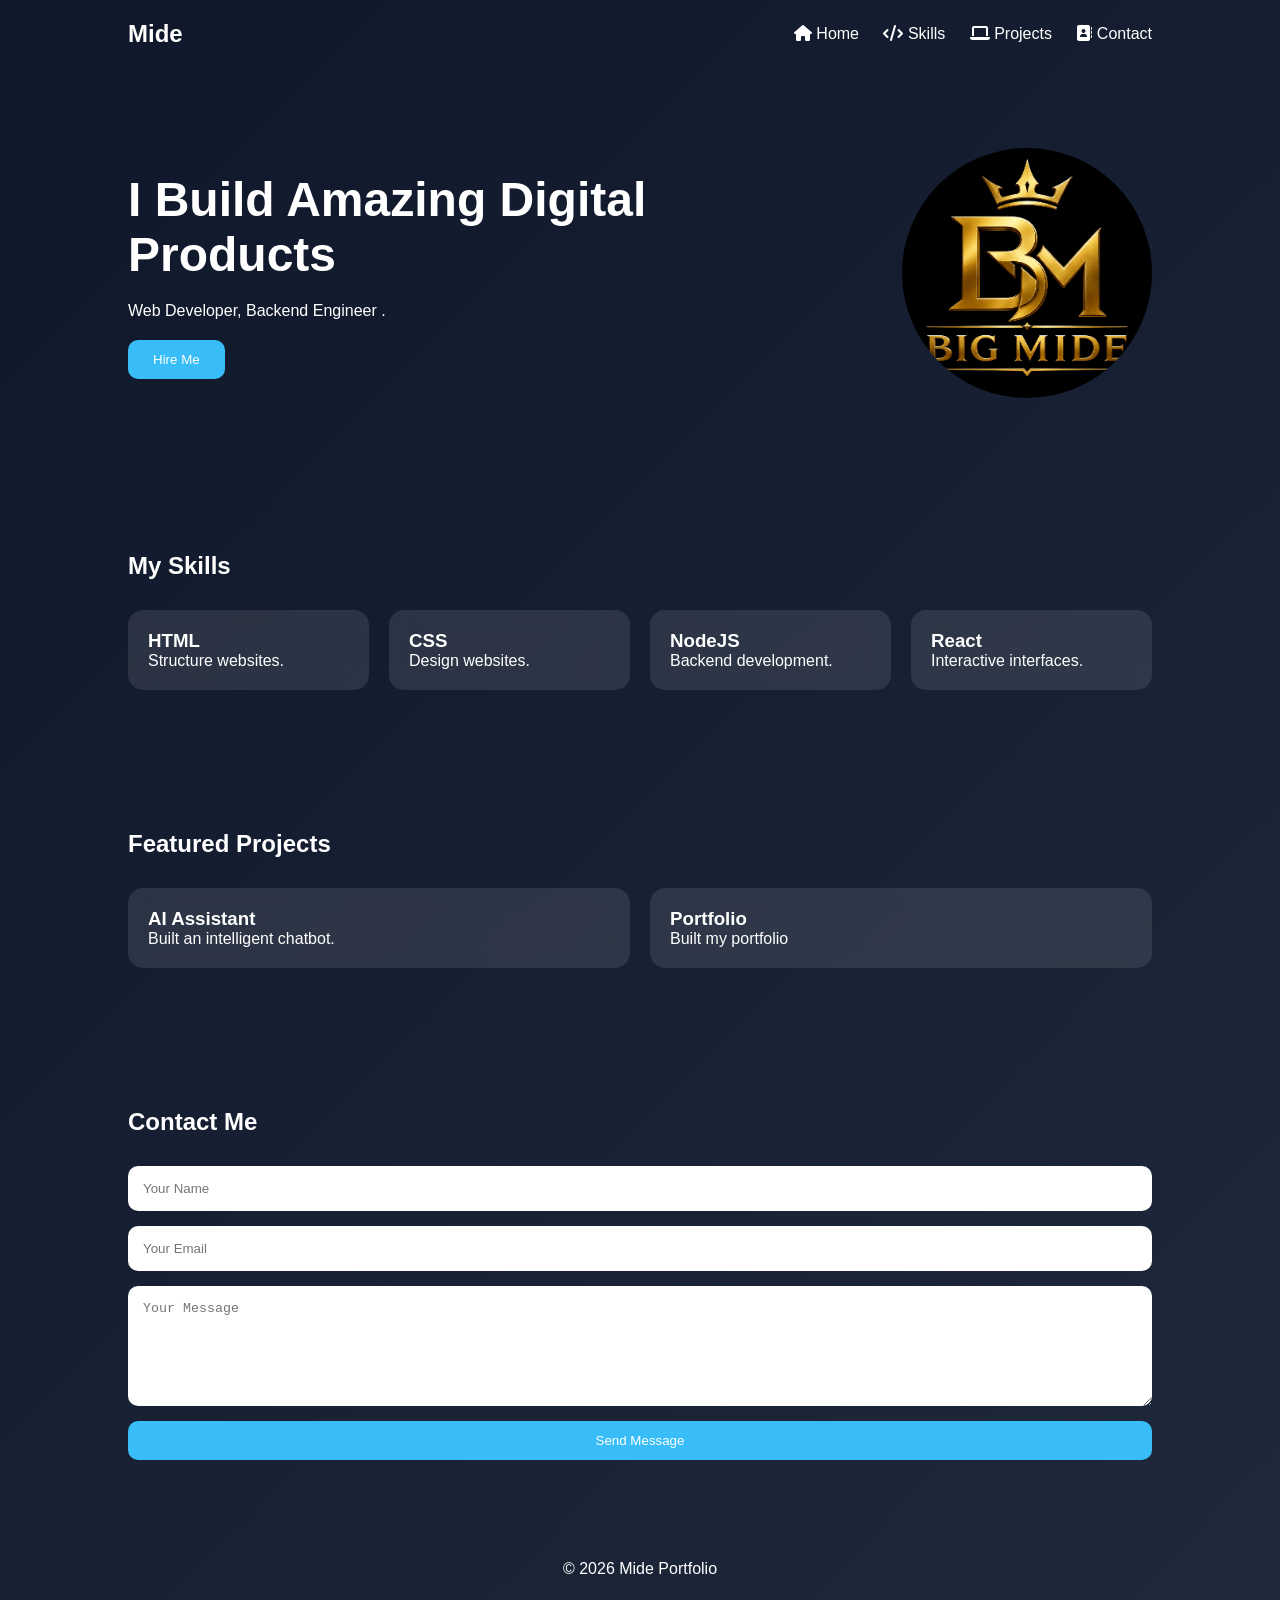
<file: index.html>
<!DOCTYPE html>
<html lang="en">

<head>
    <meta charset="UTF-8">

    <!-- Makes the site responsive -->
    <meta name="viewport" content="width=device-width, initial-scale=1.0">

    <title>Developer Portfolio</title>

    
    <link rel="stylesheet" href="css/style.css">
    <link rel="stylesheet" href="https://cdnjs.cloudflare.com/ajax/libs/font-awesome/6.7.2/css/all.min.css"/>
</head>

<body>

    <!-- Navigation -->
    <nav>
        <h2>Mide</h2>

        <div class="links">
        <a href="#"><i class="fa-solid fa-house"></i> Home</a>
       <a href="#"><i class="fa-solid fa-code"></i> Skills</a>
        <a href="#"><i class="fa-solid fa-laptop"></i></i> Projects</a>
        <a href="#"><i class="fa-solid fa-address-book"></i> Contact</a>
        </div>
    </nav>

    <!-- Hero Section -->
    <section class="hero">

        <div class="hero-text">

            <h1>I Build Amazing Digital Products</h1>

            <p>
                Web Developer, Backend Engineer .
            </p>

            <button>Hire Me</button>

        </div>

        <div class="hero-image">

            <img src="images/BIGMIDELOGO.png.png" alt="BIGMIDELOGO">

        </div>

    </section>

    <!-- Skills -->
    <section class="skills">

        <h2>My Skills</h2>

        <div class="skill-container">

            <div class="card">
                <h3>HTML</h3>
                <p>Structure websites.</p>
            </div>

            <div class="card">
                <h3>CSS</h3>
                <p>Design websites.</p>
            </div>

            <div class="card">
                <h3>NodeJS</h3>
                <p>Backend development.</p>
            </div>

            <div class="card">
                <h3>React</h3>
                <p>Interactive interfaces.</p>
            </div>

        </div>

    </section>

    
    <section class="projects">

        <h2>Featured Projects</h2>

        <div class="project-container">

            <div class="project">
                <h3>AI Assistant</h3>
                <p>Built an intelligent chatbot.</p>
            </div>

            <div class="project">
                <h3>Portfolio</h3>
                <p>Built my portfolio</p>
            </div>

        </div>

    </section>

    
    <section class="contact">

        <h2>Contact Me</h2>

        <form action="https://api.web3forms.com/submit" method="POST">
        <input type="hidden" name="access_key" value="55ced3a9-7d2f-45bf-acb8-e32f38d1a9a7">
        <input type="text"
         placeholder="Your Name" name="name">

        <input type="email"
         placeholder="Your Email" name="email">

         <textarea placeholder="Your Message" name="message"></textarea>

     <button type="submit">Send Message</button>

        </form>

    </section>

    <!-- Footer -->
    <footer>

        <p>
            © 2026 Mide Portfolio
        </p>

    </footer>

</body>

</html>
</file>
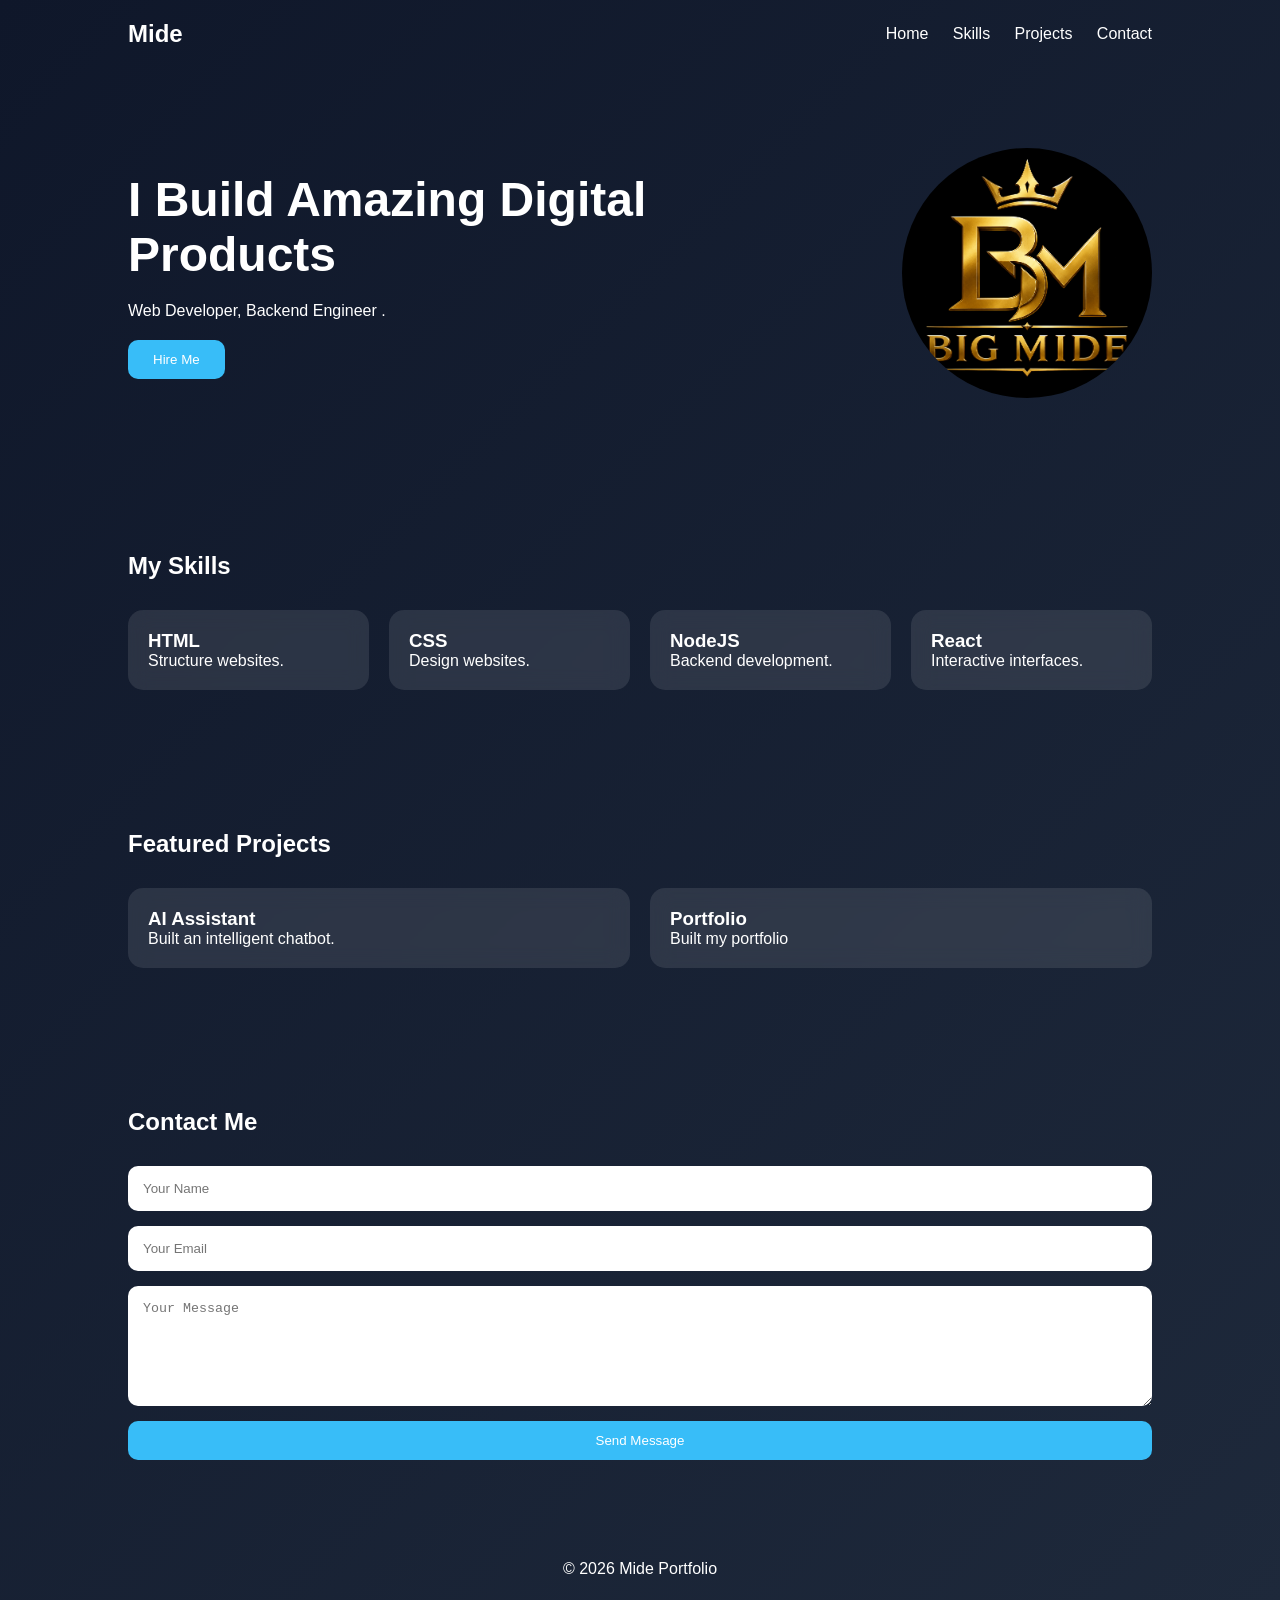
<file: infdexx.html>
<!DOCTYPE html>
<html lang="en">

<head>
    <meta charset="UTF-8">

    <!-- Makes the site responsive -->
    <meta name="viewport" content="width=device-width, initial-scale=1.0">

    <title>Developer Portfolio</title>

    
    <link rel="stylesheet" href="css/style.css">
</head>

<body>

    <!-- Navigation -->
    <nav>
        <h2>Mide</h2>

        <div class="links">
            <a href="#">Home</a>
            <a href="#">Skills</a>
            <a href="#">Projects</a>
            <a href="#">Contact</a>
        </div>
    </nav>

    <!-- Hero Section -->
    <section class="hero">

        <div class="hero-text">

            <h1>I Build Amazing Digital Products</h1>

            <p>
                Web Developer, Backend Engineer .
            </p>

            <button>Hire Me</button>

        </div>

        <div class="hero-image">

            <img src="images/BIGMIDELOGO.png.png" alt="BIGMIDELOGO">

        </div>

    </section>

    <!-- Skills -->
    <section class="skills">

        <h2>My Skills</h2>

        <div class="skill-container">

            <div class="card">
                <h3>HTML</h3>
                <p>Structure websites.</p>
            </div>

            <div class="card">
                <h3>CSS</h3>
                <p>Design websites.</p>
            </div>

            <div class="card">
                <h3>NodeJS</h3>
                <p>Backend development.</p>
            </div>

            <div class="card">
                <h3>React</h3>
                <p>Interactive interfaces.</p>
            </div>

        </div>

    </section>

    
    <section class="projects">

        <h2>Featured Projects</h2>

        <div class="project-container">

            <div class="project">
                <h3>AI Assistant</h3>
                <p>Built an intelligent chatbot.</p>
            </div>

            <div class="project">
                <h3>Portfolio</h3>
                <p>Built my portfolio</p>
            </div>

        </div>

    </section>

    
    <section class="contact">

        <h2>Contact Me</h2>

        <form>

            <input
                type="text"
                placeholder="Your Name"
            >

            <input
                type="email"
                placeholder="Your Email"
            >

            <textarea
                placeholder="Your Message"
            ></textarea>

            <button>Send Message</button>

        </form>

    </section>

    <!-- Footer -->
    <footer>

        <p>
            © 2026 Mide Portfolio
        </p>

    </footer>

</body>

</html>
</file>
<file: css/style.css>
/* Remove default spacing */
*{
    margin:0;
    padding:0;
    box-sizing:border-box;
}

/* Page styles */
body{
    font-family:Arial;
    background:linear-gradient(
        135deg,
        #0f172a,
        #1e293b
    );
    color:white;
}

/* Navigation */
nav{
    display:flex;
    justify-content:space-between;
    align-items:center;

    padding:20px 10%;
}

.links a{
    color:white;
    text-decoration:none;
    margin-left:20px;
}

.links a:hover{
    color:#38bdf8;
}

/* Hero */
.hero{
    display:flex;
    justify-content:space-between;
    align-items:center;

    padding:80px 10%;
    gap:40px;
}

.hero-text h1{
    font-size:3rem;
}

.hero-text p{
    margin:20px 0;
}

/* Button */
button{
    padding:12px 25px;
    border:none;
    border-radius:10px;

    background:#38bdf8;
    color:white;

    cursor:pointer;

    transition:.3s;
}

button:hover{
    transform:translateY(-5px);
}

/* Profile image */
.hero-image img{
    width:250px;
    border-radius:50%;
}

/* Section titles */
.skills,
.projects,
.contact{
    padding:70px 10%;
}

.skills h2,
.projects h2,
.contact h2{
    margin-bottom:30px;
}

/* Grid Layout */
.skill-container,
.project-container{
    display:grid;

    grid-template-columns:
    repeat(
        auto-fit,
        minmax(200px,1fr)
    );

    gap:20px;
}

.card,
.project{
    background: rgba(
        255,
        255,
        255,
        0.1
    );
   
    padding: 20px;
     border-radius: 15px;
     backdrop-filter: blur(10px);
     transition: .3s;
}

.card:hover,
.project:hover{
    transform:
    translateY(-10px);
}

form{
    display:flex;
    flex-direction:column;
    gap:15px;
}

input,
textarea{
    padding: 15px;
    border:none;
    border-radius: 10px;
}

textarea{
    height: 120px;
}
    
footer{
    text-align:center;
    padding: 30px;
}

@media(max-width:768px){
     nav {
        flex-direction: column;
        gap: 20px;
    }

    .hero {
        flex-direction: column;
        text-align: center;
    }

    .hero-text h1 {
        font-size: 2rem;
    }
}
</file>
